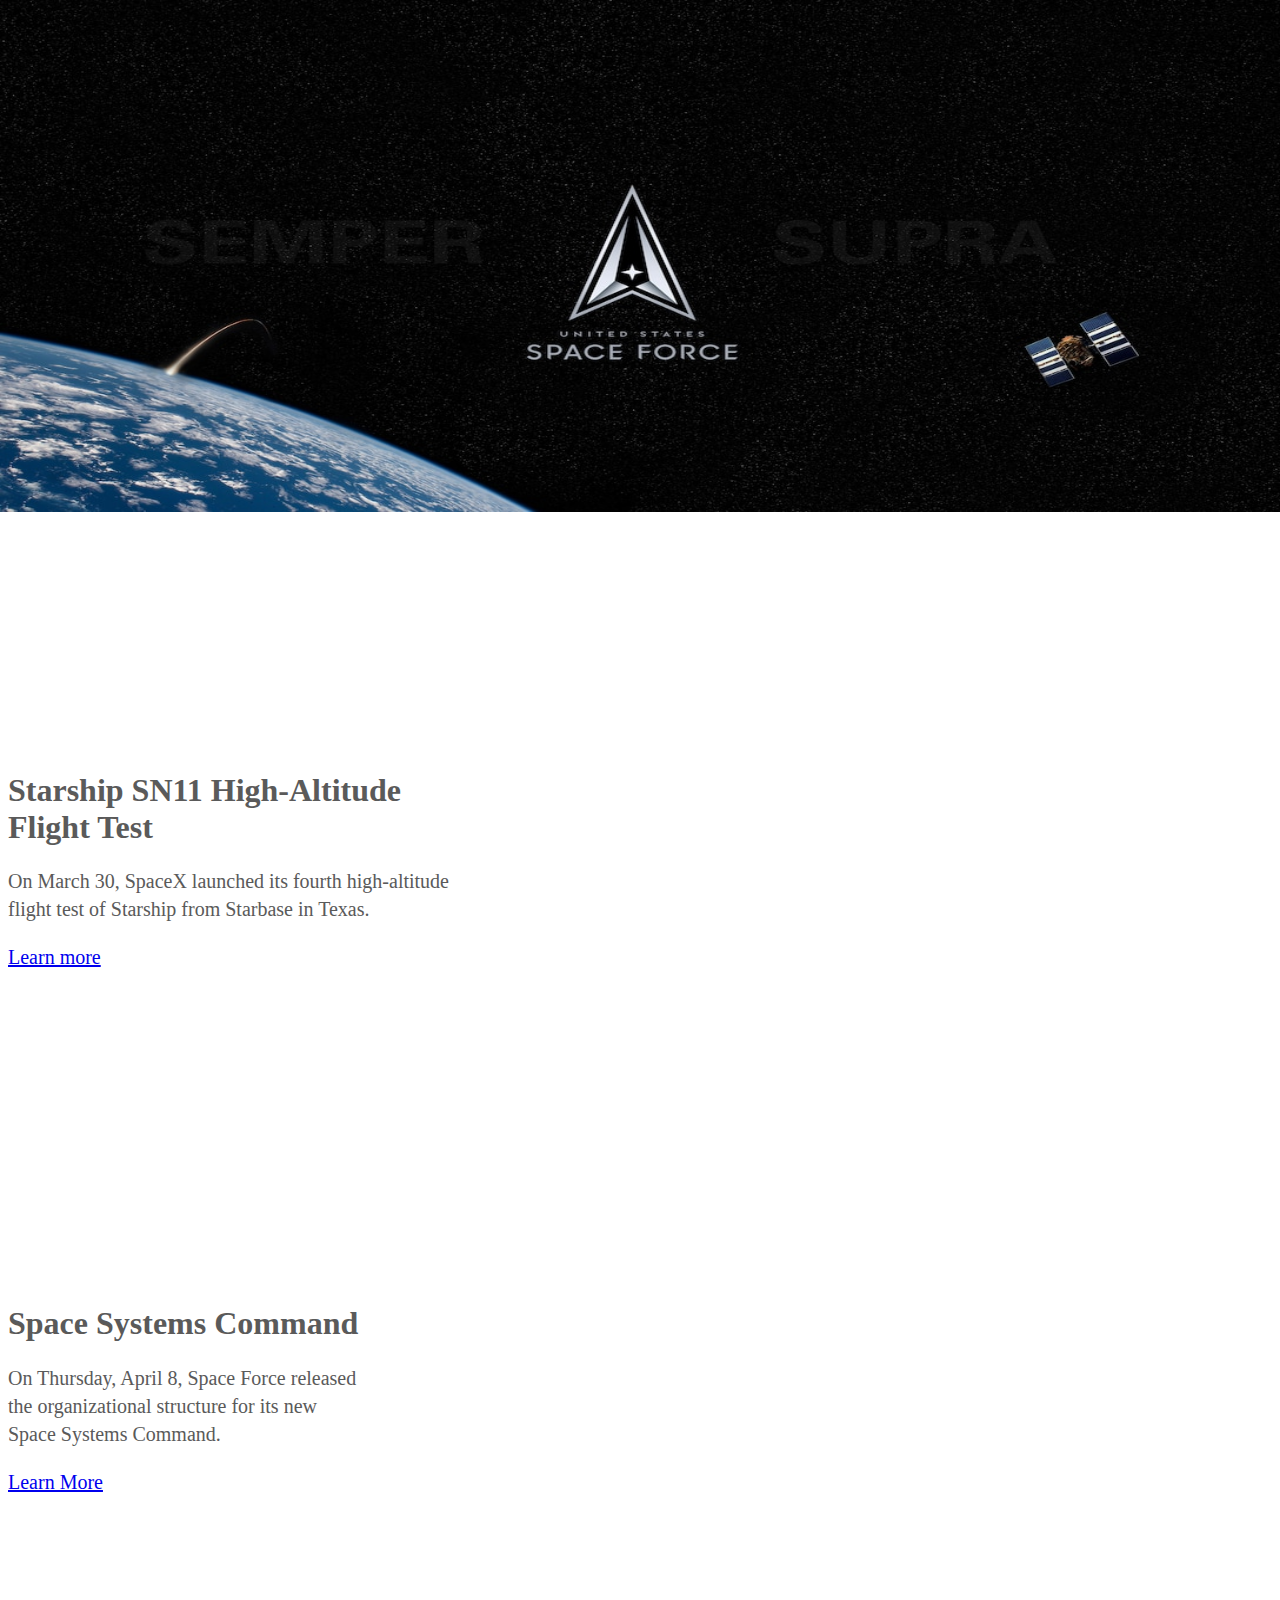
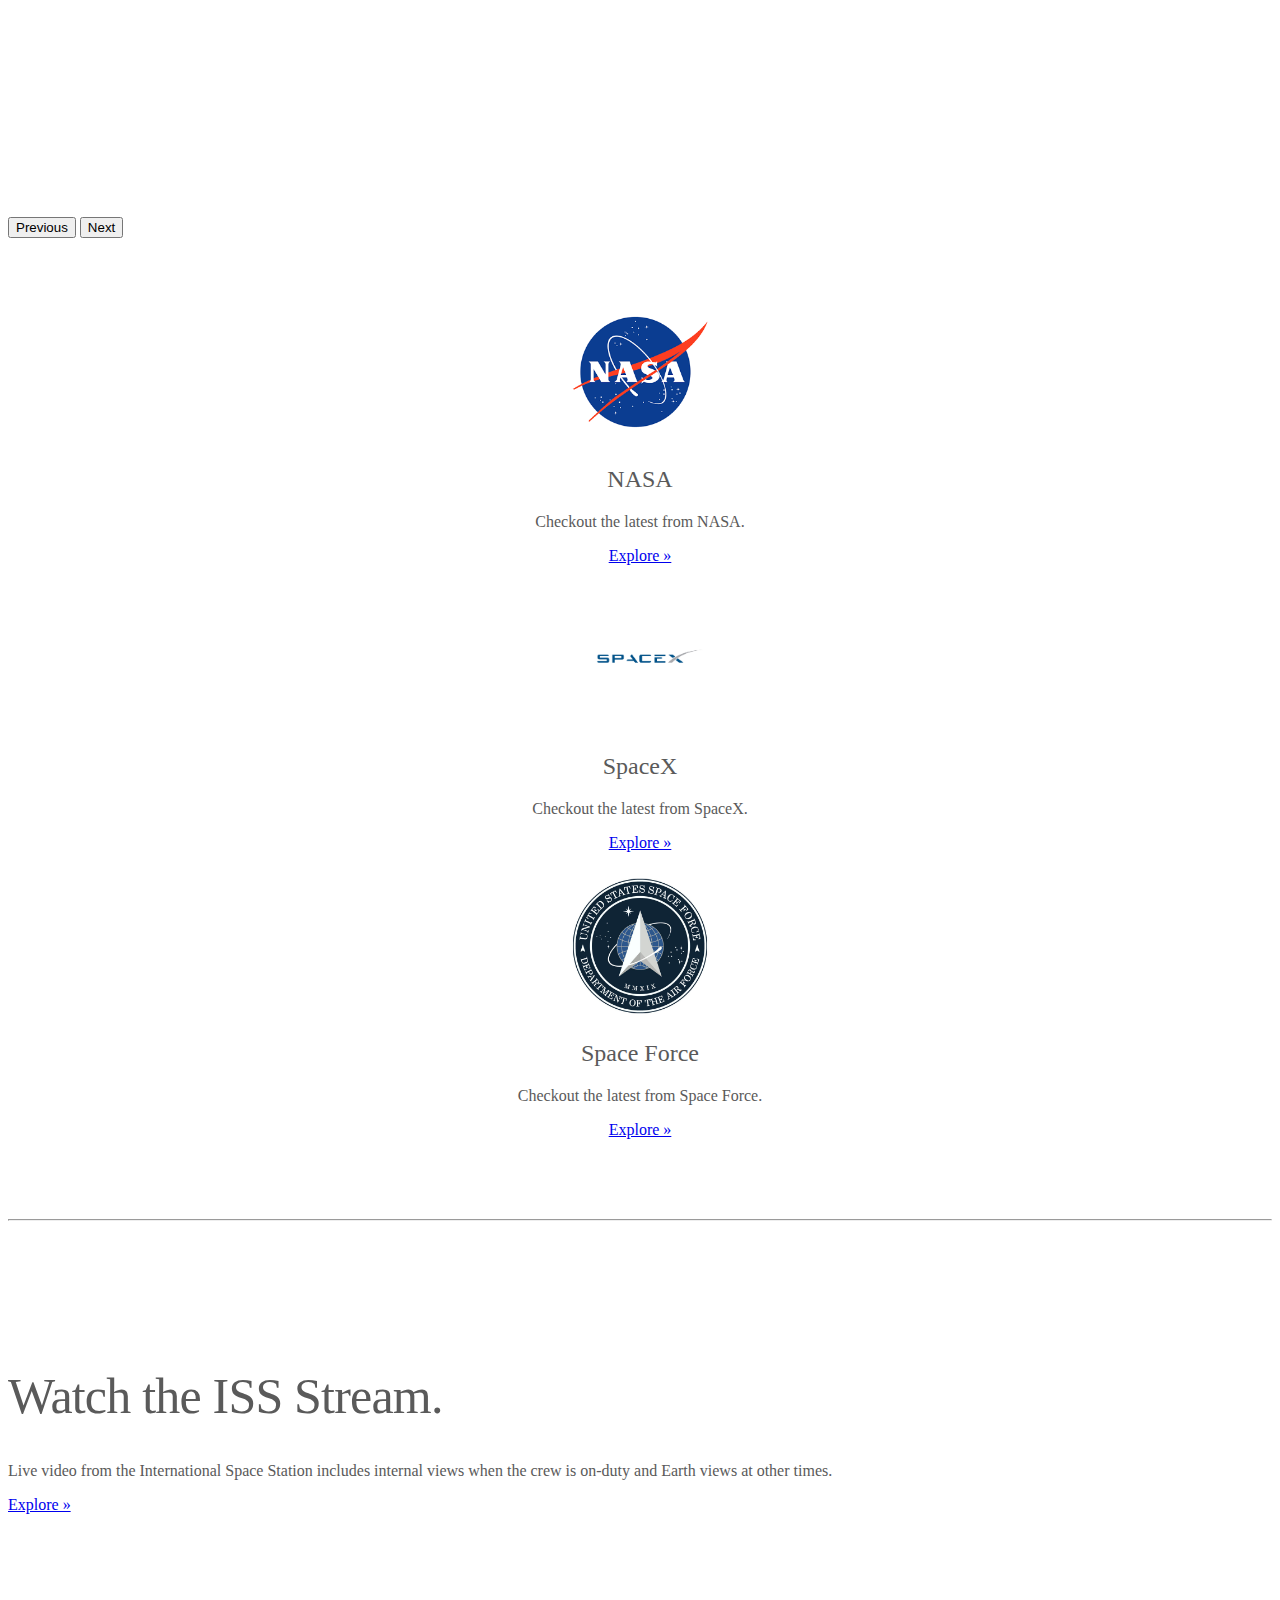
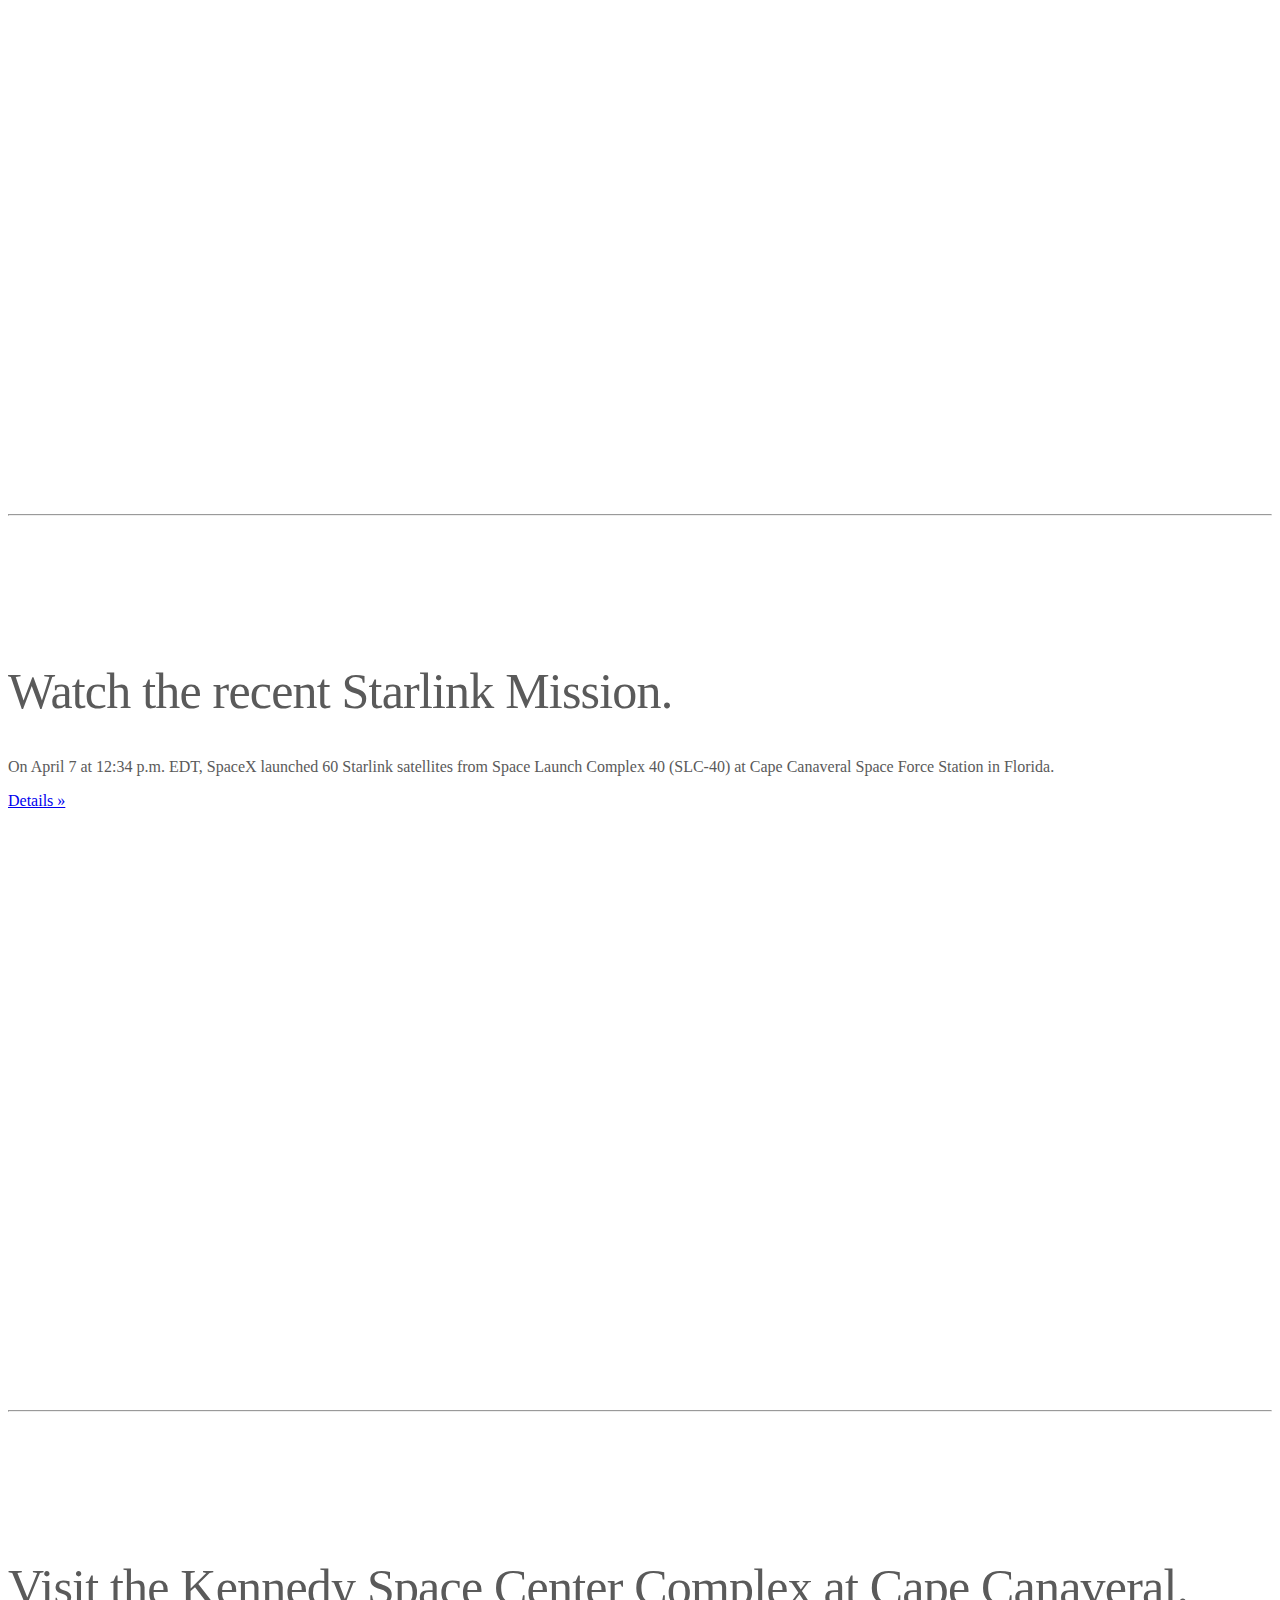
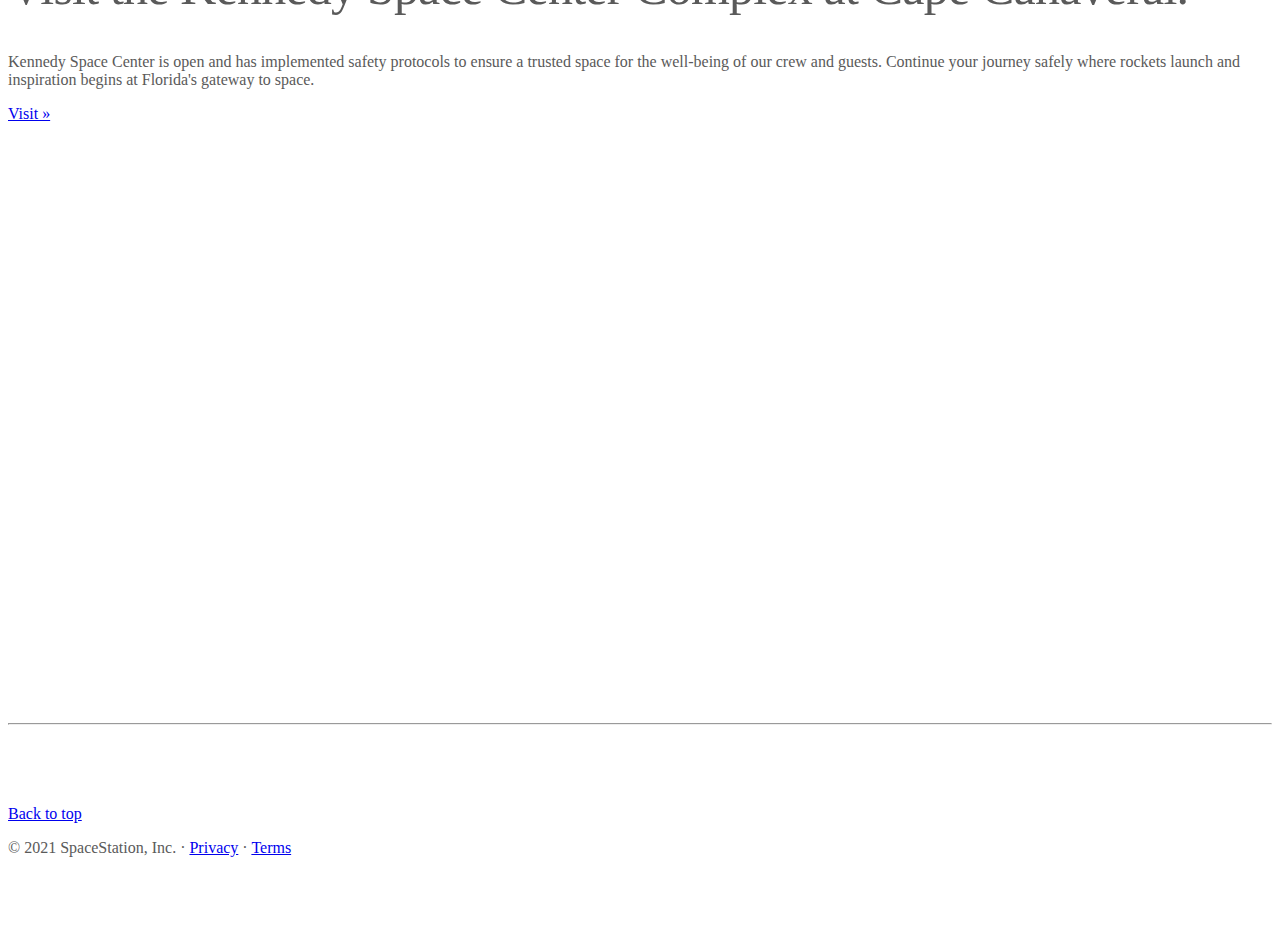
<file: index.html>
<!DOCTYPE html>
<html lang="en">

<head>
  <meta charset="UTF-8">
  <meta http-equiv="X-UA-Compatible" content="IE=edge">
  <meta name="viewport" content="width=device-width, initial-scale=1">
  <title>SpaceStation</title>
  <link rel="canonical" href="https://getbootstrap.com/docs/5.0/examples/carousel">
  <link href="https://cdn.jsdelivr.net/npm/bootstrap@5.0.0-beta3/dist/css/bootstrap.min.css" rel="stylesheet"
    integrity="sha384-eOJMYsd53ii+scO/bJGFsiCZc+5NDVN2yr8+0RDqr0Ql0h+rP48ckxlpbzKgwra6" crossorigin="anonymous">
  <style>
    .bd-placeholder-img {
      font-size: 1.125rem;
      text-anchor: middle;
      -webkit-user-select: none;
      -moz-user-select: none;
      user-select: none;
    }

    @media (min-width: 768px) {
      .bd-placeholder-img-lg {
        font-size: 3.5rem;
      }
    }
  </style>
  <link rel="stylesheet" href="style.css">
</head>

<body>
  <header>
    <nav class="navbar navbar-expand-md navbar-dark fixed-top bg-dark">
      <div class="container-fluid">
        <a class="navbar-brand" href="index.html">SpaceStation</a>
        <button class="navbar-toggler" type="button" data-bs-toggle="collapse" data-bs-target="#navbarCollapse"
          aria-controls="navbarCollapse" aria-expanded="false" aria-label="Toggle navigation">
          <span class="navbar-toggler-icon"></span>
        </button>
        <div class="collapse navbar-collapse" id="navbarCollapse">
          <ul class="navbar-nav me-auto mb-2 mb-md-0">
            <li class="nav-item">
              <a class="nav-link active" aria-current="page" href="news.html">News</a>
            </li>
            <li class="nav-item">
              <a class="nav-link" href="reports.html">Reports</a>
            </li>
            <li class="nav-item">
              <a class="nav-link" href="blogs.html">Blogs</a>
            </li>
            <li class="nav-item">
              <a class="nav-link" href="launch.html">Launches</a>
            </li>
          </ul>
          <form class="d-flex">
            <input class="form-control me-2" type="search" placeholder="Search" aria-label="Search">
            <button class="btn btn-outline-success" type="submit">Search</button>
          </form>
        </div>
      </div>
    </nav>
  </header>
  <main>
    <div id="myCarousel" class="carousel slide" data-bs-ride="carousel">
      <div class="carousel-indicators">
        <button type="button" data-bs-target="#myCarousel" data-bs-slide-to="0" class="active" aria-current="true"
          aria-label="Slide 1"></button>
        <button type="button" data-bs-target="#myCarousel" data-bs-slide-to="1" aria-label="Slide 2"></button>
        <button type="button" data-bs-target="#myCarousel" data-bs-slide-to="2" aria-label="Slide 3"></button>
      </div>
      <div class="carousel-inner">
        <div class="carousel-item active">
          <img src="images/marsHelicopter.jpg">
          <div class="container">
            <div class="carousel-caption text-start">
              <h1>Mars Helicopter</h1>
              <p>Work Progresses toward Ingenuity's <br> First Flight on Mars.</p>
              <p>
                <a class="btn btn-lg btn-secondary"
                  href="https://mars.nasa.gov/technology/helicopter/status/290/work-progresses-toward-ingenuity-s-first-flight-on-mars/">Learn
                  More</a>
              </p>
            </div>
          </div>
        </div>
        <div class="carousel-item">
          <img src="images/starlink_SN11.jpg">
          <div class="container">
            <div class="carousel-caption">
              <h1>Starship SN11 High-Altitude <br> Flight Test</h1>
              <p>On March 30, SpaceX launched its fourth high-altitude <br> flight test of Starship from
                Starbase in
                Texas.</p>
              <p>
                <a class="btn btn-lg btn-secondary" href="https://www.spacex.com/vehicles/starship/index.html">Learn
                  more</a>
              </p>
            </div>
          </div>
        </div>
        <div class="carousel-item">
          <img src="images/ussf.jpg">
          <div class="container">
            <div class="carousel-caption text-end">
              <h1>Space Systems Command</h1>
              <p>On Thursday, April 8, Space Force released <br> the organizational structure for its new <br> Space
                Systems Command.</p>
              <p>
                <a class="btn btn-lg btn-secondary"
                  href="https://www.spaceforce.mil/News/Article/2565803/space-systems-command-geared-to-deliver-swift-responsive-space-capabilities/">Learn
                  More</a>
              </p>
            </div>
          </div>
        </div>
      </div>
      <button class="carousel-control-prev" type="button" data-bs-target="#myCarousel" data-bs-slide="prev">
        <span class="carousel-control-prev-icon" aria-hidden="true"></span>
        <span class="visually-hidden">Previous</span>
      </button>
      <button class="carousel-control-next" type="button" data-bs-target="#myCarousel" data-bs-slide="next">
        <span class="carousel-control-next-icon" aria-hidden="true"></span>
        <span class="visually-hidden">Next</span>
      </button>
    </div>
    <div class="container marketing">
      <div class="row">
        <div class="col-lg-4">
          <svg class="bd-placeholder-img rounded-circle" width="140" height="140" xmlns="http://www.w3.org/2000/svg"
            role="img" aria-label="Placeholder:140x140" preserveAspectRatio="xMidYMid slice" focusable="false">
            <image href="images/nasa.png" width="140" height="140" />
            <title>Placeholder</title>
          </svg>
          <h2>NASA</h2>
          <p>Checkout the latest from NASA.</p>
          <p><a class="btn btn-secondary" href="https://www.nasa.gov/">Explore &raquo;</a></p>
        </div>
        <div class="col-lg-4">
          <svg class="bd-placeholder-img rounded-circle" width="140" height="140" xmlns="http://www.w3.org/2000/svg"
            role="img" aria-label="Placeholder: 140x140" preserveAspectRatio="xMidYMid slice" focusable="false">
            <title>Placeholder</title>
            <image href="images/spacex-logo.jpg" width="140" height="140" />
          </svg>
          <h2>SpaceX</h2>
          <p>Checkout the latest from SpaceX.
          </p>
          <p><a class="btn btn-secondary" href="https://www.spacex.com/">Explore &raquo;</a></p>
        </div>
        <div class="col-lg-4">
          <svg class="bd-placeholder-img rounded-circle" width="140" height="140" xmlns="http://www.w3.org/2000/svg"
            role="img" aria-label="Placeholder: 140x140" preserveAspectRatio="xMidYMid slice" focusable="false">
            <image href="images/spaceForce.jpg" width="140" height="140" />
            <title>Placeholder</title>
          </svg>
          <h2>Space Force</h2>
          <p>Checkout the latest from Space Force.</p>
          <p>
            <a class="btn btn-secondary" href="https://www.spaceforce.mil/">Explore &raquo;</a>
          </p>
        </div>
      </div>
      <hr class="featurette-divider">
      <div class="row featurette">
        <div class="col-md-7">
          <h2 class="featurette-heading">Watch the ISS Stream.</h2>
          <p class="lead">Live video from the International Space Station includes internal views when the crew is
            on-duty and Earth views at other times.</p>
          <p>
            <a class="btn btn-secondary" href="https://www.nasa.gov/mission_pages/station/main/index.html">Explore
              &raquo;</a>
          </p>
        </div>
        <div class="col-md-5">
          <iframe width="500" height="500" src="https://www.youtube.com/embed/K5JSRGhB-nM?si=urG_wBXZTEWjdfhV"
            title="YouTube video player" frameborder="0"
            allow="accelerometer; autoplay; clipboard-write; encrypted-media; gyroscope; picture-in-picture"
            allowfullscreen></iframe>
        </div>
      </div>
      <hr class="featurette-divider">
      <div class="row featurette">
        <div class="col-md-7 order-md-2">
          <h2 class="featurette-heading">Watch the recent Starlink Mission.</h2>
          <p class="lead">On April 7 at 12:34 p.m. EDT, SpaceX launched 60 Starlink satellites from Space
            Launch Complex 40 (SLC-40) at Cape Canaveral Space Force Station in Florida.</p>
          <p>
            <a class="btn btn-secondary" href="https://www.spacex.com/launches/">Details &raquo;</a>
          </p>
        </div>
        <div class="col-md-5">
          <iframe width="500" height="500" src="https://www.youtube.com/embed/Uy9Jn-3vuPs" title="YouTube video player"
            frameborder="0"
            allow="accelerometer; autoplay; clipboard-write; encrypted-media; gyroscope; picture-in-picture"
            allowfullscreen></iframe>
        </div>
      </div>
      <hr class="featurette-divider">
      <div class="row featurette">
        <div class="col-md-7">
          <h2 class="featurette-heading">Visit the Kennedy Space Center Complex at Cape Canaveral.</h2>
          <p class="lead">Kennedy Space Center is open and has implemented safety protocols to ensure a
            trusted space for the well-being of our crew and guests. Continue your journey safely where rockets launch
            and inspiration begins at Florida's gateway to space.</p>
          <p>
            <a class="btn btn-secondary" href="https://www.kennedyspacecenter.com/">Visit &raquo;</a>
          </p>
        </div>
        <div class="col-md-5">
          <iframe width="500" height="500" style="border:0" loading="lazy" allowfullscreen src="https://www.google.com/maps/embed/v1/place?key=AIzaSyCgYqkp1_NlaPC-HiJL7q5Guxhg-kLSuyE
          &q=Kenndy+Space+Center">
          </iframe>
        </div>
      </div>
      <hr class="featurette-divider">
    </div>
    <footer class="container">
      <p class="float-end">
        <a href="index.html">Back to top</a>
      </p>
      <p>
        &copy; 2021 SpaceStation, Inc. &middot; <a
          href="https://www.spacex.com/media/privacy_policy_spacex.pdf">Privacy</a> &middot; <a
          href="https://www.nasa.gov/FOIA/index.html">Terms</a>
      </p>
    </footer>
  </main>
  <!-- <script src="https://cdn.jsdelivr.net/npm/bootstrap@5.0.0-beta3/dist/js/bootstrap.bundle.min.js"
    integrity="sha384-JEW9xMcG8R+pH31jmWH6WWP0WintQrMb4s7ZOdauHnUtxwoG2vI5DkLtS3qm9Ekf" crossorigin="anonymous">
  </script> -->
  <script src="https://cdn.jsdelivr.net/npm/@popperjs/core@2.9.1/dist/umd/popper.min.js"
    integrity="sha384-SR1sx49pcuLnqZUnnPwx6FCym0wLsk5JZuNx2bPPENzswTNFaQU1RDvt3wT4gWFG" crossorigin="anonymous">
  </script>
  <script src="https://cdn.jsdelivr.net/npm/bootstrap@5.0.0-beta3/dist/js/bootstrap.min.js"
    integrity="sha384-j0CNLUeiqtyaRmlzUHCPZ+Gy5fQu0dQ6eZ/xAww941Ai1SxSY+0EQqNXNE6DZiVc" crossorigin="anonymous">
  </script>
</body>

</html>
</file>
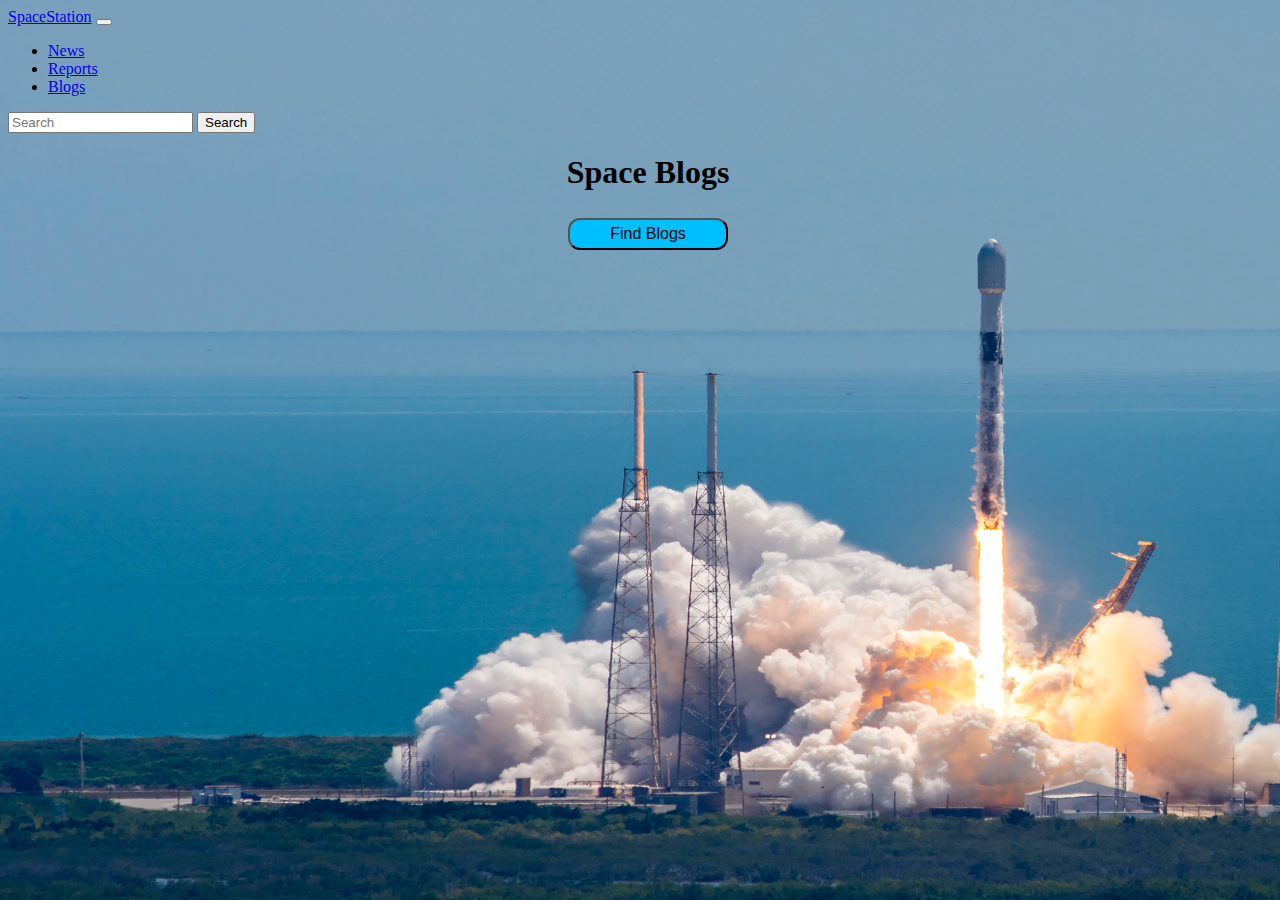
<file: blogs.html>
<!DOCTYPE html>
<html lang="en">

<head>
  <meta charset="UTF-8">
  <meta http-equiv="X-UA-Compatible" content="IE=edge">
  <meta name="viewport" content="width=device-width, initial-scale=1.0">
  <title>Space Blogs</title>
  <link href="https://cdn.jsdelivr.net/npm/bootstrap@5.0.0-beta3/dist/css/bootstrap.min.css" rel="stylesheet"
    integrity="sha384-eOJMYsd53ii+scO/bJGFsiCZc+5NDVN2yr8+0RDqr0Ql0h+rP48ckxlpbzKgwra6" crossorigin="anonymous">
  <link rel="canonical" href="https://getbootstrap.com/docs/5.0/examples/carousel">
  <link rel="stylesheet" href="blogsStyle.css">
</head>

<body>
  <header>
    <nav class="navbar navbar-expand-md navbar-dark fixed-top bg-dark">
      <div class="container-fluid">
        <a class="navbar-brand" href="index.html">SpaceStation</a>
        <button class="navbar-toggler" type="button" data-bs-toggle="collapse" data-bs-target="#navbarCollapse"
          aria-controls="navbarCollapse" aria-expanded="false" aria-label="Toggle navigation">
          <span class="navbar-toggler-icon"></span>
        </button>
        <div class="collapse navbar-collapse" id="navbarCollapse">
          <ul class="navbar-nav me-auto mb-2 mb-md-0">
            <li class="nav-item">
              <a class="nav-link active" aria-current="page" href="news.html">News</a>
            </li>
            <li class="nav-item">
              <a class="nav-link" href="reports.html">Reports</a>
            </li>
            <li class="nav-item">
              <a class="nav-link" href="blogs.html">Blogs</a>
            </li>
          </ul>
          <form class="d-flex">
            <input class="form-control me-2" type="search" placeholder="Search" aria-label="Search">
            <button class="btn btn-outline-success" type="submit">Search</button>
          </form>
        </div>
      </div>
    </nav>
  </header>
  <main>
    <div class="main-container">
      <div class="header">
        <h1>Space Blogs</h1>
      </div>
      <div class="button-container">
        <button class="blog-button">Find Blogs</button>
      </div>
      <div class="blog-container">

  </main>

  <script src="https://cdn.jsdelivr.net/npm/@popperjs/core@2.9.1/dist/umd/popper.min.js"
    integrity="sha384-SR1sx49pcuLnqZUnnPwx6FCym0wLsk5JZuNx2bPPENzswTNFaQU1RDvt3wT4gWFG" crossorigin="anonymous">
  </script>
  <script src="https://cdn.jsdelivr.net/npm/bootstrap@5.0.0-beta3/dist/js/bootstrap.min.js"
    integrity="sha384-j0CNLUeiqtyaRmlzUHCPZ+Gy5fQu0dQ6eZ/xAww941Ai1SxSY+0EQqNXNE6DZiVc" crossorigin="anonymous">
  </script>
</body>
<script src="blogsScript.js">

</script>

</html>
</file>
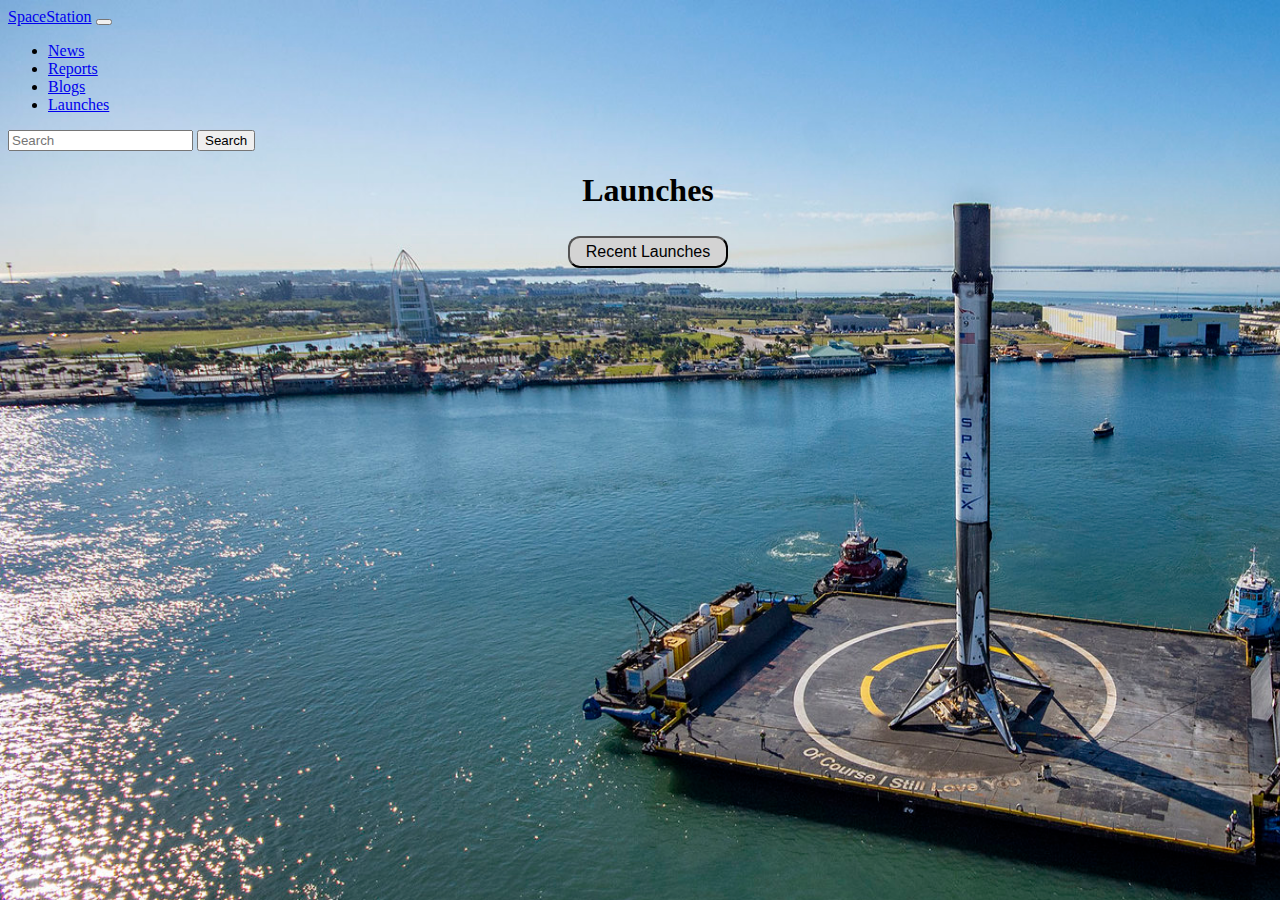
<file: launch.html>
<!DOCTYPE html>
<html lang="en">

<head>
  <meta charset="UTF-8">
  <meta http-equiv="X-UA-Compatible" content="IE=edge">
  <meta name="viewport" content="width=device-width, initial-scale=1.0">
  <title>Launches</title>
  <link href="https://cdn.jsdelivr.net/npm/bootstrap@5.0.0-beta3/dist/css/bootstrap.min.css" rel="stylesheet"
    integrity="sha384-eOJMYsd53ii+scO/bJGFsiCZc+5NDVN2yr8+0RDqr0Ql0h+rP48ckxlpbzKgwra6" crossorigin="anonymous">
  <link rel="canonical" href="https://getbootstrap.com/docs/5.0/examples/carousel">
  <link rel="stylesheet" href="launchStyle.css">
</head>

<body>
  <header>
    <nav class="navbar navbar-expand-md navbar-dark fixed-top bg-dark">
      <div class="container-fluid">
        <a class="navbar-brand" href="index.html">SpaceStation</a>
        <button class="navbar-toggler" type="button" data-bs-toggle="collapse" data-bs-target="#navbarCollapse"
          aria-controls="navbarCollapse" aria-expanded="false" aria-label="Toggle navigation">
          <span class="navbar-toggler-icon"></span>
        </button>
        <div class="collapse navbar-collapse" id="navbarCollapse">
          <ul class="navbar-nav me-auto mb-2 mb-md-0">
            <li class="nav-item">
              <a class="nav-link active" aria-current="page" href="news.html">News</a>
            </li>
            <li class="nav-item">
              <a class="nav-link" href="reports.html">Reports</a>
            </li>
            <li class="nav-item">
              <a class="nav-link" href="blogs.html">Blogs</a>
            </li>
            <li class="nav-item">
              <a class="nav-link" href="launch.html">Launches</a>
            </li>
          </ul>
          <form class="d-flex">
            <input class="form-control me-2" type="search" placeholder="Search" aria-label="Search">
            <button class="btn btn-outline-success" type="submit">Search</button>
          </form>
        </div>
      </div>
    </nav>
  </header>
  <main>
    <div class="main-container">
      <div class="header">
        <h1>Launches</h1>
      </div>
      <div class="button-container">
        <button class="launch-button">Recent Launches</button>
      </div>
      <div class="launch-container">

      </div>
    </div>
  </main>
  <script src="https://cdn.jsdelivr.net/npm/@popperjs/core@2.9.1/dist/umd/popper.min.js"
    integrity="sha384-SR1sx49pcuLnqZUnnPwx6FCym0wLsk5JZuNx2bPPENzswTNFaQU1RDvt3wT4gWFG" crossorigin="anonymous">
  </script>
  <script src="https://cdn.jsdelivr.net/npm/bootstrap@5.0.0-beta3/dist/js/bootstrap.min.js"
    integrity="sha384-j0CNLUeiqtyaRmlzUHCPZ+Gy5fQu0dQ6eZ/xAww941Ai1SxSY+0EQqNXNE6DZiVc" crossorigin="anonymous">
  </script>
</body>
<script src="launchScript.js">

</script>

</html>
</file>
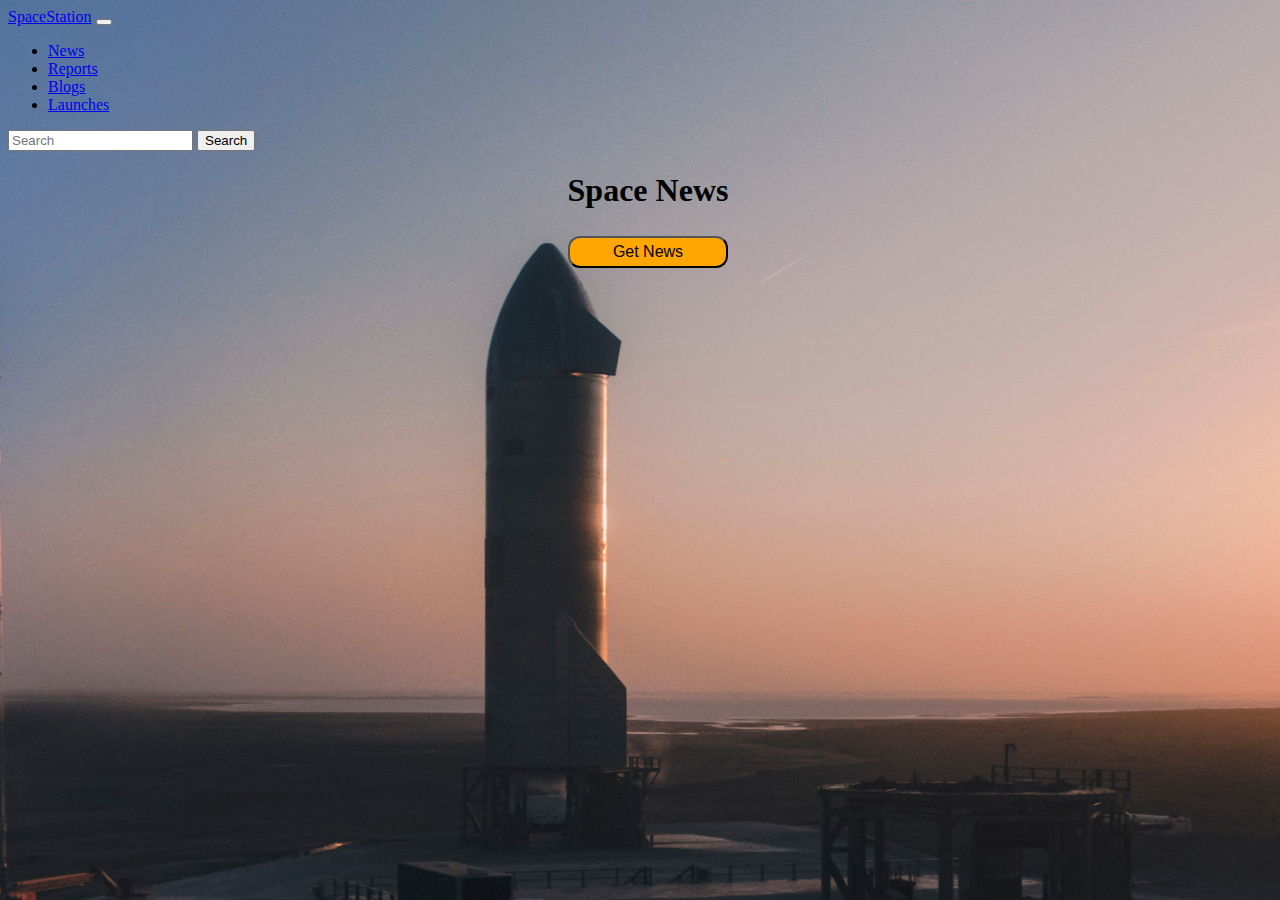
<file: news.html>
<!DOCTYPE html>
<html lang="en">

<head>
  <meta charset="UTF-8">
  <meta http-equiv="X-UA-Compatible" content="IE=edge">
  <meta name="viewport" content="width=device-width, initial-scale=1.0">
  <title>News</title>
  <link href="https://cdn.jsdelivr.net/npm/bootstrap@5.0.0-beta3/dist/css/bootstrap.min.css" rel="stylesheet"
    integrity="sha384-eOJMYsd53ii+scO/bJGFsiCZc+5NDVN2yr8+0RDqr0Ql0h+rP48ckxlpbzKgwra6" crossorigin="anonymous">
  <link rel="canonical" href="https://getbootstrap.com/docs/5.0/examples/carousel">
  <link rel="stylesheet" href="newsStyle.css">
</head>

<body>
  <header>
    <nav class="navbar navbar-expand-md navbar-dark fixed-top bg-dark">
      <div class="container-fluid">
        <a class="navbar-brand" href="index.html">SpaceStation</a>
        <button class="navbar-toggler" type="button" data-bs-toggle="collapse" data-bs-target="#navbarCollapse"
          aria-controls="navbarCollapse" aria-expanded="false" aria-label="Toggle navigation">
          <span class="navbar-toggler-icon"></span>
        </button>
        <div class="collapse navbar-collapse" id="navbarCollapse">
          <ul class="navbar-nav me-auto mb-2 mb-md-0">
            <li class="nav-item">
              <a class="nav-link active" aria-current="page" href="news.html">News</a>
            </li>
            <li class="nav-item">
              <a class="nav-link" href="reports.html">Reports</a>
            </li>
            <li class="nav-item">
              <a class="nav-link" href="blogs.html">Blogs</a>
            </li>
            <li class="nav-item">
              <a class="nav-link" href="launch.html">Launches</a>
            </li>
          </ul>
          <form class="d-flex">
            <input class="form-control me-2" type="search" placeholder="Search" aria-label="Search">
            <button class="btn btn-outline-success" type="submit">Search</button>
          </form>
        </div>
      </div>
    </nav>
  </header>
  <main>
    <div class="main-container">
      <div class="header">
        <h1>Space News</h1>
      </div>
      <div class="button-container">
        <button class="news-button">Get News</button>
      </div>
      <div class="news-container">

      </div>
    </div>
  </main>
  <script src="https://cdn.jsdelivr.net/npm/@popperjs/core@2.9.1/dist/umd/popper.min.js"
    integrity="sha384-SR1sx49pcuLnqZUnnPwx6FCym0wLsk5JZuNx2bPPENzswTNFaQU1RDvt3wT4gWFG" crossorigin="anonymous">
  </script>
  <script src="https://cdn.jsdelivr.net/npm/bootstrap@5.0.0-beta3/dist/js/bootstrap.min.js"
    integrity="sha384-j0CNLUeiqtyaRmlzUHCPZ+Gy5fQu0dQ6eZ/xAww941Ai1SxSY+0EQqNXNE6DZiVc" crossorigin="anonymous">
  </script>
</body>
<script src="newsScript.js">

</script>

</html>
</file>
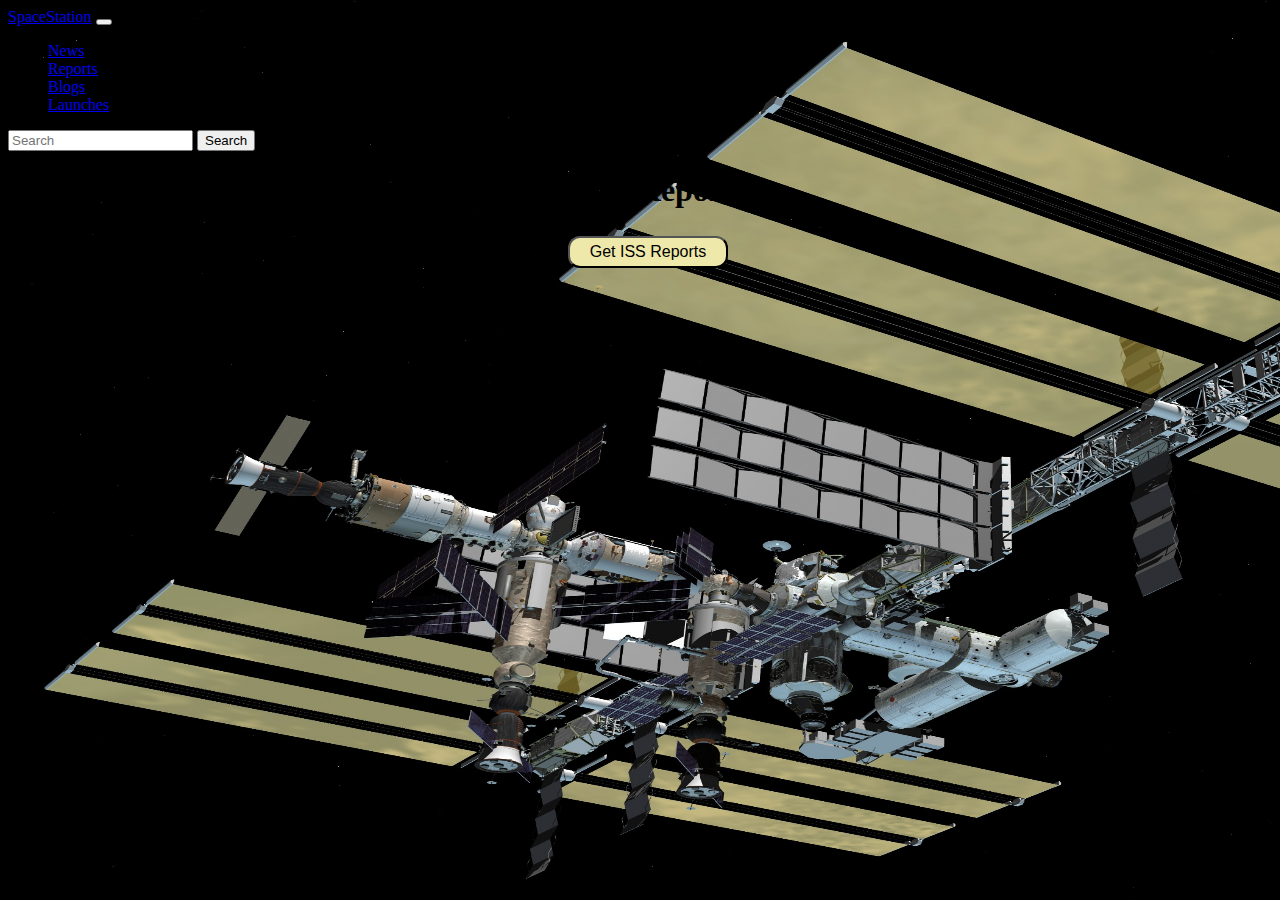
<file: reports.html>
<!DOCTYPE html>
<html lang="en">

<head>
  <meta charset="UTF-8">
  <meta http-equiv="X-UA-Compatible" content="IE=edge">
  <meta name="viewport" content="width=device-width, initial-scale=1.0">
  <title>ISS Reports</title>
  <link href="https://cdn.jsdelivr.net/npm/bootstrap@5.0.0-beta3/dist/css/bootstrap.min.css" rel="stylesheet"
    integrity="sha384-eOJMYsd53ii+scO/bJGFsiCZc+5NDVN2yr8+0RDqr0Ql0h+rP48ckxlpbzKgwra6" crossorigin="anonymous">
  <link rel="canonical" href="https://getbootstrap.com/docs/5.0/examples/carousel">
  <link rel="stylesheet" href="reportsStyle.css">
</head>

<body>
  <header>
    <nav class="navbar navbar-expand-md navbar-dark fixed-top bg-dark">
      <div class="container-fluid">
        <a class="navbar-brand" href="index.html">SpaceStation</a>
        <button class="navbar-toggler" type="button" data-bs-toggle="collapse" data-bs-target="#navbarCollapse"
          aria-controls="navbarCollapse" aria-expanded="false" aria-label="Toggle navigation">
          <span class="navbar-toggler-icon"></span>
        </button>
        <div class="collapse navbar-collapse" id="navbarCollapse">
          <ul class="navbar-nav me-auto mb-2 mb-md-0">
            <li class="nav-item">
              <a class="nav-link active" aria-current="page" href="news.html">News</a>
            </li>
            <li class="nav-item">
              <a class="nav-link" href="reports.html">Reports</a>
            </li>
            <li class="nav-item">
              <a class="nav-link" href="blogs.html">Blogs</a>
            </li>
            <li class="nav-item">
              <a class="nav-link" href="launch.html">Launches</a>
            </li>
          </ul>
          <form class="d-flex">
            <input class="form-control me-2" type="search" placeholder="Search" aria-label="Search">
            <button class="btn btn-outline-success" type="submit">Search</button>
          </form>
        </div>
      </div>
    </nav>
  </header>
  <main>
    <div class="main-container">
      <div class="header">
        <h1>Space Reports</h1>
      </div>
      <div class="button-container">
        <button class="reports-button">Get ISS Reports</button>
      </div>
      <div class="reports-container">
      </div>
    </div>
  </main>
  <script src="https://cdn.jsdelivr.net/npm/@popperjs/core@2.9.1/dist/umd/popper.min.js"
    integrity="sha384-SR1sx49pcuLnqZUnnPwx6FCym0wLsk5JZuNx2bPPENzswTNFaQU1RDvt3wT4gWFG" crossorigin="anonymous">
  </script>
  <script src="https://cdn.jsdelivr.net/npm/bootstrap@5.0.0-beta3/dist/js/bootstrap.min.js"
    integrity="sha384-j0CNLUeiqtyaRmlzUHCPZ+Gy5fQu0dQ6eZ/xAww941Ai1SxSY+0EQqNXNE6DZiVc" crossorigin="anonymous">
  </script>
</body>
<script src="reportsScript.js"></script>

</html>
</file>
<file: style.css>
body {
  padding-top: 3rem;
  padding-bottom: 3rem;
  color: #5a5a5a;
}

.carousel {
  margin-bottom: 4rem;
}

.carousel-caption {
  bottom: 3rem;
  z-index: 10;
}

.carousel-item {
  height: 32rem;
}

.carousel-item > img {
  position: absolute;
  top: 0;
  left: 0;
  min-width: 100%;
  height: 32rem;
}

.marketing .col-lg-4 {
  margin-bottom: 1.5rem;
  text-align: center;
}

.marketing h2 {
  font-weight: 400;
}

.marketing .col-lg-4 p {
  margin-right: .75rem;
  margin-left: .75rem;
}

.featurette-divider {
  margin: 5rem 0;
}

.featurette-heading {
  display: flex;
  flex-wrap: wrap;
  font-weight: 300;
  line-height: 1;
  letter-spacing: -.05rem;
  align-items: center;
}

@media (min-width: 40em) {
  .carousel-caption p {
    margin-bottom: 1.25rem;
    font-size: 1.25rem;
    line-height: 1.4;
  }

  .featurette-heading {
    font-size: 50px;
  }
}

@media (min-width: 62em) {
  .featurette-heading {
    margin-top: 3em;
  }
}
</file>
<file: blogsStyle.css>
body {
  background-image: url(images/starlink.jpg);
  background-size: 1950px 1000px;
  min-height: 100%;
  min-width: 100%;
}

.header {
  display: flex;
  flex-direction: row;
  justify-content: space-evenly;
}

.blog-card {
  text-align: center;
  background-color:#00bfff;
  margin-bottom: 10px;
  border-radius: 15px;
  padding: 30px;
  height: 375px;
  width: 375px;
}

img {
  border-radius: 50%;
}

h5 {
  text-align: left;
}

.button-container {
  display: flex;
  flex-direction: row;
  justify-content: space-evenly;
  margin-bottom: 10px;
}

.blog-container {
  display: flex;
  flex-wrap: wrap;
  justify-content: space-evenly;
}

.blog-button {
  padding: 5px;
  background-color:#00bfff;
  font-size: 1rem;
  margin-top: 5px;
  width: 10rem;
  border-radius: 12px;
  align-items: center;
}
</file>
<file: launchStyle.css>
body {
  background-image: url(images/spaceX.jpg);
  background-size: 1950px 1000px;
  min-height: 100%;
  min-width: 100%;
}

.header {
  display: flex;
  flex-direction: row;
  justify-content: space-evenly;
}

.launch-card {
  text-align: center;
  background-color:lightgray;
  margin-bottom: 10px;
  border-radius: 15px;
  padding: 30px;
  height: 475px;
  width: 375px;
}

img {
  border-radius: 50%;
}

h6 {
  text-align: left;
}

.button-container {
  display: flex;
  flex-direction: row;
  justify-content: space-evenly;
  margin-bottom: 10px;
}

.launch-container {
  display: flex;
  flex-wrap: wrap;
  justify-content: space-evenly;
}

.launch-button {
  padding: 5px;
  background-color:lightgray;
  font-size: 1rem;
  margin-top: 5px;
  width: 10rem;
  border-radius: 12px;
  align-items: center;
}
</file>
<file: newsStyle.css>
body {
  background-image: url(images/SN11.jpg);
  background-size: 1950px 1000px;
  min-height: 100%;
  min-width: 100%; 
}

.header {
  display: flex;
  flex-direction: row;
  justify-content: space-evenly;
}

.news-card {
  text-align: center;
  background-color: #ffa700;
  margin-bottom: 10px;
  border-radius: 15px;
  padding: 30px;
  height: 425px;
  width: 375px;
}

img {
  border-radius: 50%;
}

h6 {
  text-align: left;
}

.button-container {
  display: flex;
  flex-direction: row;
  justify-content: space-evenly;
  margin-bottom: 10px;
}

.news-container {
  display: flex;
  flex-wrap: wrap;
  justify-content: space-evenly;
}

.news-button {
  padding: 5px;
  background-color: #ffa700;
  font-size: 1rem;
  margin-top: 5px;
  width: 10rem;
  border-radius: 12px;
  align-items: center;
}
</file>
<file: reportsStyle.css>
body {
  background-image: url(images/ISS.jpg);
  background-size: 1950px 1000px;
  min-height: 100%;
  min-width: 100%;
}

.header {
  display: flex;
  flex-direction: row;
  justify-content: space-evenly;
}

.reports-card {
  text-align: center;
  background-color: #EEE8AA;
  margin-bottom: 10px;
  border-radius: 15px;
  padding: 30px;
  height: 375px;
  width: 375px;
}

img {
  border-radius: 50%;
}

.button-container {
  display: flex;
  flex-direction: row;
  justify-content: space-evenly;
  margin-bottom: 10px;
}

.reports-container {
  display: flex;
  flex-wrap: wrap;
  justify-content: space-evenly;
}

.reports-button {
  padding: 5px;
  background-color: #EEE8AA;
  font-size: 1rem;
  margin-top: 5px;
  width: 10rem;
  border-radius: 12px;
  align-items: center;
}
</file>
